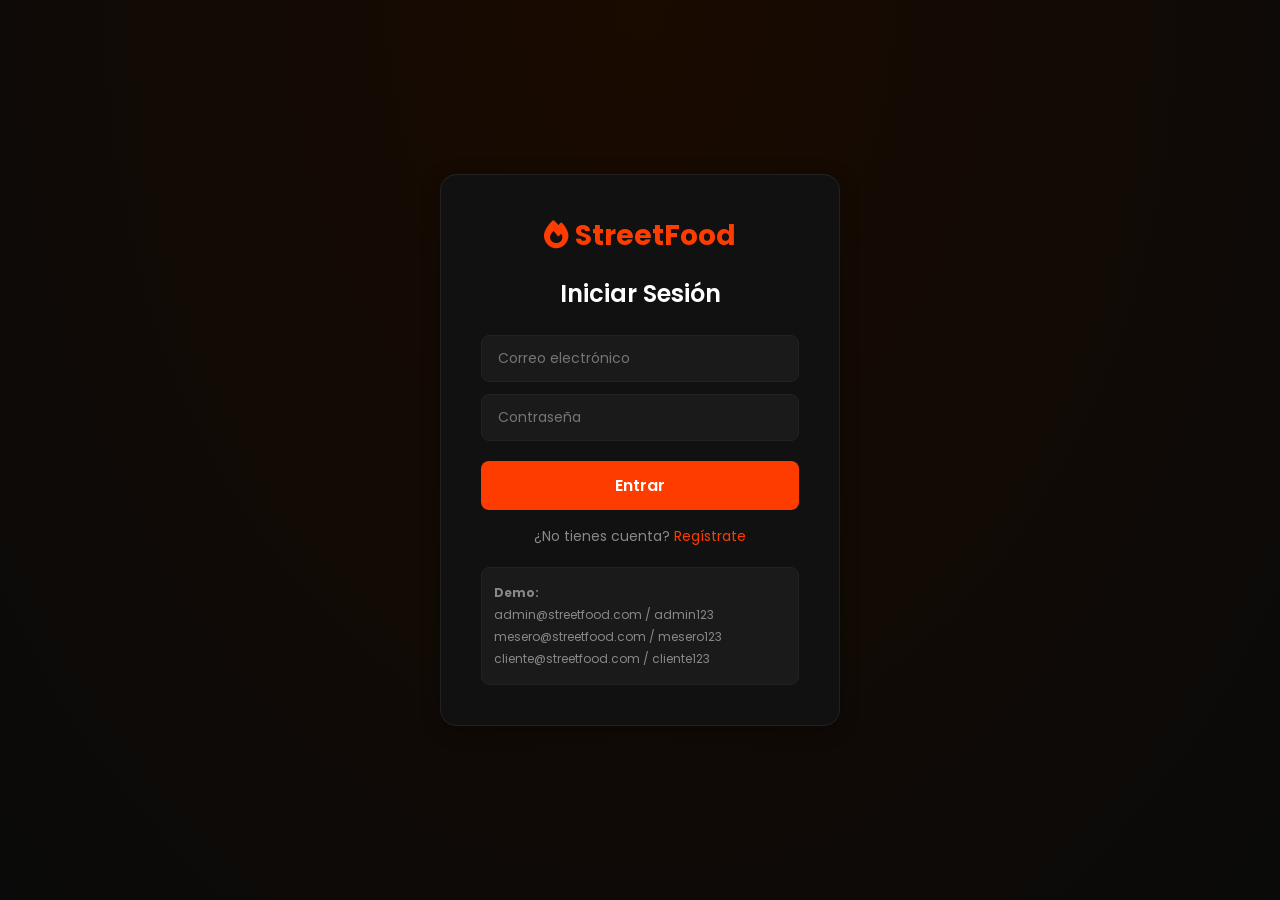
<file: index.html>
<!DOCTYPE html>
<html lang="es">
<head>
  <meta charset="UTF-8" />
  <meta name="viewport" content="width=device-width, initial-scale=1.0"/>
  <title>StreetFood - Gestión Restaurante</title>
  <link href="https://fonts.googleapis.com/css2?family=Poppins:wght@300;400;600;700&display=swap" rel="stylesheet">
  <link href="https://cdnjs.cloudflare.com/ajax/libs/font-awesome/6.5.0/css/all.min.css" rel="stylesheet">
  <link rel="stylesheet" href="css/styles.css">
</head>
<body>

<div id="toast" class="toast"></div>

<!-- ========== LOGIN ========== -->
<section id="view-login" class="view active">
  <div class="auth-container">
    <div class="auth-box">
      <div class="auth-logo"><i class="fa-solid fa-fire"></i> StreetFood</div>
      <h2 id="auth-title">Iniciar Sesión</h2>

      <div id="login-form">
        <input type="email" id="login-email" placeholder="Correo electrónico" autocomplete="email">
        <input type="password" id="login-pass" placeholder="Contraseña" autocomplete="current-password">
        <button onclick="login()">Entrar</button>
        <p class="auth-link">¿No tienes cuenta? <a href="#" onclick="showRegister()">Regístrate</a></p>
      </div>

      <div id="register-form" class="hidden">
        <input type="text" id="reg-nombre" placeholder="Nombre completo">
        <select id="reg-rol">
          <option value="cliente">Cliente</option>
          <option value="mesero">Mesero</option>
          <option value="admin">Administrador</option>
        </select>
        <input type="email" id="reg-email" placeholder="Correo electrónico">
        <input type="password" id="reg-pass" placeholder="Contraseña">
        <input type="password" id="reg-pass2" placeholder="Confirmar contraseña">
        <button onclick="register()">Crear Cuenta</button>
        <p class="auth-link">¿Ya tienes cuenta? <a href="#" onclick="showLogin()">Inicia sesión</a></p>
      </div>

      <div class="auth-demo">
        <p><strong>Demo:</strong></p>
        <p>admin@streetfood.com / admin123</p>
        <p>mesero@streetfood.com / mesero123</p>
        <p>cliente@streetfood.com / cliente123</p>
      </div>
    </div>
  </div>
</section>

<!-- ========== APP ========== -->
<div id="app" class="hidden">
  <aside class="sidebar" id="sidebar">
    <div class="sidebar-header">
      <div class="logo"><i class="fa-solid fa-fire"></i> <span>StreetFood</span></div>
    </div>
    <nav id="sidebar-nav"></nav>
    <div class="sidebar-footer">
      <div class="nav" onclick="logout()"><i class="fa-solid fa-right-from-bracket"></i> <span>Cerrar Sesión</span></div>
    </div>
  </aside>

  <main class="main">
    <header class="header">
      <div class="header-left">
        <button id="toggleSidebar" class="hamburger"><i class="fa-solid fa-bars"></i></button>
        <h1 id="view-title">Menú</h1>
      </div>
      <div class="header-right" id="header-right">
        <span id="user-badge" class="user-badge"></span>
      </div>
    </header>

    <!-- MENU VIEW -->
    <section id="view-menu" class="view active">
      <div class="toolbar">
        <div class="search-box">
          <i class="fa fa-search"></i>
          <input type="text" id="search-input" placeholder="Buscar plato..." oninput="renderMenu()">
        </div>
        <div class="filter-tabs" id="filter-tabs"></div>
      </div>
      <div class="menu-grid" id="menu-grid"></div>
    </section>

    <!-- NEW ORDER VIEW -->
    <section id="view-pedido" class="view hidden">
      <div class="order-layout">
        <div class="order-menu">
          <div class="toolbar compact">
            <div class="search-box">
              <i class="fa fa-search"></i>
              <input type="text" id="order-search" placeholder="Buscar..." oninput="renderOrderMenu()">
            </div>
            <div class="filter-tabs" id="order-filter-tabs"></div>
          </div>
          <div class="menu-grid compact" id="order-menu-grid"></div>
        </div>
        <div class="cart-panel" id="cart-panel">
          <div class="cart-header">
            <h3><i class="fa-solid fa-cart-shopping"></i> Pedido</h3>
            <span class="cart-count" id="cart-count">0</span>
          </div>
          <div class="cart-items" id="cart-items"></div>
          <div class="cart-total">
            <span>Total:</span>
            <span id="cart-total">$0</span>
          </div>
          <div class="cart-form">
            <input type="text" id="order-cliente" placeholder="Nombre del cliente">
            <input type="number" id="order-mesa" placeholder="No. Mesa">
            <button class="btn-primary" onclick="confirmarPedido()">Confirmar Pedido</button>
          </div>
        </div>
      </div>
    </section>

    <!-- ORDERS VIEW -->
    <section id="view-ordenes" class="view hidden">
      <div class="toolbar">
        <h3>Mis Pedidos</h3>
        <div class="filter-tabs" id="order-status-tabs">
          <button class="filter-btn active" data-filter="all" onclick="filtrarPedidos('all')">Todas</button>
          <button class="filter-btn" data-filter="pendiente" onclick="filtrarPedidos('pendiente')">Pendientes</button>
          <button class="filter-btn" data-filter="preparando" onclick="filtrarPedidos('preparando')">Preparando</button>
          <button class="filter-btn" data-filter="listo" onclick="filtrarPedidos('listo')">Listas</button>
          <button class="filter-btn" data-filter="entregado" onclick="filtrarPedidos('entregado')">Entregadas</button>
        </div>
      </div>
      <div class="orders-grid" id="orders-grid"></div>
    </section>

    <!-- RESERVAS VIEW -->
    <section id="view-reservas" class="view hidden">
      <div class="reservas-layout">
        <div class="reservas-form">
          <h3><i class="fa-solid fa-calendar-plus"></i> Nueva Reserva</h3>
          <input type="text" id="res-cliente" placeholder="Nombre del cliente">
          <input type="date" id="res-fecha">
          <input type="time" id="res-hora">
          <input type="number" id="res-personas" placeholder="Número de personas" min="1">
          <button class="btn-primary" onclick="crearReserva()">Reservar</button>
        </div>
        <div class="reservas-list">
          <h3><i class="fa-solid fa-calendar"></i> Mis Reservas</h3>
          <div id="reservas-grid"></div>
        </div>
      </div>
    </section>

    <!-- ADMIN VIEW -->
    <section id="view-admin" class="view hidden">
      <div class="admin-tabs">
        <button class="admin-tab active" onclick="showAdminTab('productos')">Platos</button>
        <button class="admin-tab" onclick="showAdminTab('categorias')">Categorías</button>
      </div>
      <div id="admin-productos" class="admin-panel">
        <div class="admin-header">
          <h3>Gestión de Platos</h3>
          <button class="btn-primary" onclick="showProductForm()">+ Nuevo Plato</button>
        </div>
        <div class="admin-table" id="admin-products-table"></div>
      </div>
      <div id="admin-categorias" class="admin-panel hidden">
        <div class="admin-header">
          <h3>Gestión de Categorías</h3>
          <button class="btn-primary" onclick="showCategoryForm()">+ Nueva Categoría</button>
        </div>
        <div class="admin-table" id="admin-categories-table"></div>
      </div>
    </section>

    <!-- REPORTS VIEW -->
    <section id="view-reportes" class="view hidden">
      <div class="reports-header">
        <h3>Reportes de Ventas</h3>
        <button class="btn-danger" onclick="cerrarCaja()"><i class="fa-solid fa-cash-register"></i> Cerrar Caja</button>
      </div>
      <div class="stats-grid" id="stats-grid"></div>
      <div class="reports-section">
        <h4>Órdenes del Día</h4>
        <div class="admin-table" id="reports-orders-table"></div>
      </div>
    </section>
  </main>
</div>

<!-- ========== MODALS ========== -->
<div id="modal-overlay" class="modal-overlay hidden" onclick="closeModal()"></div>
<div id="modal" class="modal hidden">
  <div class="modal-header">
    <h3 id="modal-title">Título</h3>
    <button class="modal-close" onclick="closeModal()">&times;</button>
  </div>
  <div class="modal-body" id="modal-body"></div>
</div>

<script src="js/script.js"></script>
</body>
</html>
</file>
<file: css/styles.css>
:root {
  --primary: #ff3c00;
  --primary-hover: #e63500;
  --bg: #0a0a0a;
  --bg2: #111;
  --card-bg: #1a1a1a;
  --text: #fff;
  --muted: #888;
  --border: #222;
  --success: #22c55e;
  --warning: #eab308;
  --danger: #ef4444;
  --info: #3b82f6;
  --sidebar-w: 240px;
  --sidebar-collapsed: 70px;
  --radius: 12px;
  --shadow: 0 4px 20px rgba(0,0,0,0.3);
}

* { box-sizing: border-box; }

body {
  margin: 0;
  font-family: 'Poppins', sans-serif;
  background: var(--bg);
  color: var(--text);
  overflow-x: hidden;
}

input, select, button, textarea {
  font-family: inherit;
  outline: none;
}

/* ===== TOAST ===== */
.toast {
  position: fixed; bottom: 20px; right: 20px;
  background: var(--primary); color: #fff;
  padding: 14px 24px; border-radius: var(--radius);
  font-weight: 600; z-index: 9999;
  opacity: 0; transform: translateY(20px) scale(0.95);
  transition: all 0.3s cubic-bezier(0.68, -0.55, 0.27, 1.55);
  pointer-events: none;
}
.toast.show {
  opacity: 1; transform: translateY(0) scale(1);
  pointer-events: auto;
}
.toast.success { background: var(--success); }
.toast.error { background: var(--danger); }
.toast.info { background: var(--info); }

/* ===== AUTH ===== */
.auth-container {
  min-height: 100vh;
  display: flex; align-items: center; justify-content: center;
  background: radial-gradient(ellipse at top, #1a0a00, #0a0a0a);
  padding: 20px;
}
.auth-box {
  background: var(--bg2); border-radius: 16px;
  padding: 40px; width: 100%; max-width: 400px;
  border: 1px solid var(--border);
  box-shadow: var(--shadow);
  animation: fadeUp 0.5s ease;
}
.auth-logo {
  font-size: 28px; font-weight: 700; color: var(--primary);
  text-align: center; margin-bottom: 8px;
}
.auth-box h2 {
  text-align: center; margin-bottom: 24px; font-weight: 600;
}
.auth-box input, .auth-box select {
  width: 100%; padding: 12px 16px; margin-bottom: 12px;
  background: var(--card-bg); border: 1px solid var(--border);
  border-radius: 8px; color: var(--text); font-size: 14px;
  transition: border-color 0.2s;
}
.auth-box input:focus, .auth-box select:focus {
  border-color: var(--primary);
}
.auth-box button {
  width: 100%; padding: 12px; margin-top: 8px;
  background: var(--primary); color: #fff; border: none;
  border-radius: 8px; font-size: 16px; font-weight: 600;
  cursor: pointer; transition: background 0.2s;
}
.auth-box button:hover { background: var(--primary-hover); }
.auth-link { text-align: center; margin-top: 16px; font-size: 14px; color: var(--muted); }
.auth-link a { color: var(--primary); cursor: pointer; text-decoration: none; }
.auth-link a:hover { text-decoration: underline; }
.auth-demo {
  margin-top: 20px; padding: 12px; background: var(--card-bg);
  border-radius: 8px; font-size: 12px; color: var(--muted);
  border: 1px solid var(--border);
}
.auth-demo p { margin: 4px 0; }

/* ===== LAYOUT ===== */
#app {
  display: flex; min-height: 100vh;
}

/* ===== SIDEBAR ===== */
.sidebar {
  width: var(--sidebar-w); background: #000;
  display: flex; flex-direction: column;
  border-right: 1px solid var(--border);
  transition: width 0.3s ease;
  position: fixed; top: 0; left: 0; height: 100vh;
  z-index: 100; overflow: hidden;
}
.sidebar.collapsed { width: var(--sidebar-collapsed); }
.sidebar.collapsed .logo span,
.sidebar.collapsed .nav span,
.sidebar.collapsed .sidebar-footer .nav span { display: none; }
.sidebar.collapsed .sidebar-header button { display: none; }

.sidebar-header {
  display: flex; align-items: center; justify-content: space-between;
  padding: 20px; border-bottom: 1px solid var(--border);
}
.logo { font-size: 20px; font-weight: 700; color: var(--primary); white-space: nowrap; }
.sidebar-header button {
  background: none; border: none; color: var(--text); font-size: 20px; cursor: pointer;
}

#sidebar-nav { flex: 1; padding: 12px; display: flex; flex-direction: column; gap: 4px; }

.nav {
  display: flex; align-items: center; gap: 12px;
  padding: 12px; cursor: pointer; color: var(--muted);
  border-radius: var(--radius); transition: all 0.2s;
  white-space: nowrap; font-size: 14px; user-select: none;
}
.nav:hover { background: rgba(255,60,0,0.1); color: var(--primary); }
.nav.active { background: var(--primary); color: #fff; }
.nav i { width: 20px; text-align: center; font-size: 16px; }
.nav .badge {
  margin-left: auto; background: var(--primary); color: #fff;
  padding: 2px 8px; border-radius: 20px; font-size: 11px;
}

.sidebar-footer {
  padding: 12px; border-top: 1px solid var(--border);
}

/* ===== MAIN ===== */
.main {
  flex: 1; margin-left: var(--sidebar-w);
  transition: margin-left 0.3s ease;
}
.sidebar.collapsed + .main { margin-left: var(--sidebar-collapsed); }

.header {
  display: flex; align-items: center; justify-content: space-between;
  padding: 16px 24px; background: var(--bg2);
  border-bottom: 1px solid var(--border); position: sticky; top: 0; z-index: 50;
}
.header-left { display: flex; align-items: center; gap: 12px; }
.header-left h1 { font-size: 22px; font-weight: 600; margin: 0; }
.hamburger {
  background: none; border: none; color: var(--text);
  font-size: 22px; cursor: pointer; padding: 4px;
  display: flex; align-items: center;
}
.header-right { display: flex; align-items: center; gap: 12px; }
.user-badge {
  padding: 6px 14px; border-radius: 20px; font-size: 13px; font-weight: 600;
  background: var(--card-bg); border: 1px solid var(--border);
}
.user-badge.admin { border-color: var(--danger); color: var(--danger); }
.user-badge.mesero { border-color: var(--warning); color: var(--warning); }
.user-badge.cliente { border-color: var(--info); color: var(--info); }

/* ===== TOOLBAR ===== */
.toolbar {
  display: flex; flex-direction: column; gap: 12px;
  padding: 16px 24px;
}
.toolbar h3 { margin: 0; }
.search-box {
  display: flex; align-items: center; gap: 8px;
  background: var(--card-bg); padding: 10px 14px;
  border-radius: var(--radius); border: 1px solid var(--border);
  max-width: 400px; transition: border-color 0.2s;
}
.search-box:focus-within { border-color: var(--primary); }
.search-box i { color: var(--muted); }
.search-box input {
  background: transparent; border: none; color: var(--text); width: 100%; font-size: 14px;
}

/* ===== FILTER TABS ===== */
.filter-tabs {
  display: flex; gap: 8px; flex-wrap: wrap;
}
.filter-btn {
  padding: 6px 16px; border-radius: 20px; border: 1px solid var(--border);
  background: transparent; color: var(--muted); cursor: pointer;
  font-size: 13px; font-weight: 500; transition: all 0.2s;
}
.filter-btn:hover { border-color: var(--primary); color: var(--primary); }
.filter-btn.active { background: var(--primary); border-color: var(--primary); color: #fff; }

/* ===== MENU GRID ===== */
.menu-grid {
  display: grid;
  grid-template-columns: repeat(auto-fill, minmax(240px, 1fr));
  gap: 20px; padding: 0 24px 24px;
}
.menu-grid.compact {
  grid-template-columns: repeat(auto-fill, minmax(180px, 1fr));
  gap: 12px; padding: 0;
}

.menu-card {
  background: var(--card-bg); border-radius: var(--radius);
  overflow: hidden; border: 1px solid var(--border);
  transition: all 0.3s ease;
  animation: fadeUp 0.4s ease both;
}
.menu-card:hover {
  transform: translateY(-4px);
  box-shadow: 0 8px 25px rgba(255,60,0,0.2);
  border-color: rgba(255,60,0,0.3);
}
.menu-card img {
  width: 100%; height: 150px; object-fit: cover;
  transition: transform 0.3s;
}
.menu-card:hover img { transform: scale(1.05); }
.menu-card-body { padding: 12px 14px; }
.menu-card-body h4 { margin: 0 0 4px; font-size: 15px; }
.menu-card-body .desc { font-size: 12px; color: var(--muted); margin: 0 0 8px; line-height: 1.4; }
.menu-card-body .precio {
  font-size: 18px; font-weight: 700; color: var(--primary); margin-bottom: 10px;
}
.menu-card-body .cat-badge {
  display: inline-block; padding: 2px 10px; border-radius: 12px;
  font-size: 11px; background: rgba(255,60,0,0.1); color: var(--primary);
  margin-bottom: 8px;
}
.menu-card-body button {
  width: 100%; padding: 10px; border: none; border-radius: 8px;
  background: var(--primary); color: #fff; font-weight: 600;
  cursor: pointer; transition: all 0.2s; font-size: 13px;
}
.menu-card-body button:hover { background: var(--primary-hover); }
.menu-card-body button.added { background: var(--success); }

/* ===== ORDER LAYOUT ===== */
.order-layout {
  display: flex; gap: 20px; padding: 16px 24px;
  height: calc(100vh - 80px);
}
.order-menu {
  flex: 1; overflow-y: auto; padding-right: 8px;
}
.order-menu::-webkit-scrollbar { width: 4px; }
.order-menu::-webkit-scrollbar-thumb { background: var(--border); border-radius: 4px; }

/* ===== CART ===== */
.cart-panel {
  width: 320px; min-width: 320px;
  background: var(--bg2); border: 1px solid var(--border);
  border-radius: var(--radius); display: flex; flex-direction: column;
  animation: slideIn 0.3s ease;
}
.cart-header {
  display: flex; align-items: center; justify-content: space-between;
  padding: 16px; border-bottom: 1px solid var(--border);
}
.cart-header h3 { margin: 0; font-size: 16px; }
.cart-count {
  background: var(--primary); color: #fff; padding: 2px 10px;
  border-radius: 20px; font-size: 12px; font-weight: 600;
}
.cart-items {
  flex: 1; overflow-y: auto; padding: 12px 16px;
}
.cart-items::-webkit-scrollbar { width: 4px; }
.cart-items::-webkit-scrollbar-thumb { background: var(--border); border-radius: 4px; }
.cart-item {
  display: flex; align-items: center; gap: 8px;
  padding: 8px 0; border-bottom: 1px solid var(--border);
  animation: fadeUp 0.2s ease;
}
.cart-item:last-child { border-bottom: none; }
.cart-item-info { flex: 1; }
.cart-item-info .name { font-size: 13px; font-weight: 500; }
.cart-item-info .price { font-size: 12px; color: var(--primary); }
.cart-item-qty {
  display: flex; align-items: center; gap: 4px;
}
.cart-item-qty button {
  width: 26px; height: 26px; border-radius: 50%; border: 1px solid var(--border);
  background: var(--card-bg); color: var(--text); cursor: pointer;
  display: flex; align-items: center; justify-content: center;
  font-size: 14px; transition: all 0.2s;
}
.cart-item-qty button:hover { border-color: var(--primary); color: var(--primary); }
.cart-item-qty span { width: 24px; text-align: center; font-size: 13px; }
.cart-item-remove {
  background: none; border: none; color: var(--danger); cursor: pointer;
  font-size: 14px; padding: 4px; opacity: 0.6; transition: opacity 0.2s;
}
.cart-item-remove:hover { opacity: 1; }

.cart-empty {
  text-align: center; color: var(--muted); padding: 40px 0; font-size: 14px;
}

.cart-total {
  display: flex; justify-content: space-between;
  padding: 16px; border-top: 1px solid var(--border);
  font-size: 18px; font-weight: 700;
}
.cart-total span:last-child { color: var(--primary); }

.cart-form {
  padding: 0 16px 16px; display: flex; flex-direction: column; gap: 8px;
}
.cart-form input {
  padding: 10px 14px; background: var(--card-bg); border: 1px solid var(--border);
  border-radius: 8px; color: var(--text); font-size: 13px;
  transition: border-color 0.2s;
}
.cart-form input:focus { border-color: var(--primary); }

/* ===== ORDERS GRID ===== */
.orders-grid {
  display: grid; grid-template-columns: repeat(auto-fill, minmax(280px, 1fr));
  gap: 16px; padding: 0 24px 24px;
}
.order-card {
  background: var(--card-bg); border: 1px solid var(--border);
  border-radius: var(--radius); padding: 16px;
  animation: fadeUp 0.3s ease;
}
.order-card .order-header {
  display: flex; justify-content: space-between; align-items: flex-start; margin-bottom: 12px;
}
.order-card .order-header h4 { margin: 0; font-size: 15px; }
.order-card .order-cliente { font-size: 13px; color: var(--muted); margin: 2px 0 0; }
.order-card .order-items { font-size: 13px; color: var(--muted); margin: 8px 0; }
.order-card .order-items ul { margin: 4px 0; padding-left: 16px; }
.order-card .order-items li { margin: 2px 0; }
.order-card .order-total { font-size: 18px; font-weight: 700; color: var(--primary); }
.order-card .order-footer {
  display: flex; justify-content: space-between; align-items: center;
  margin-top: 12px; padding-top: 12px; border-top: 1px solid var(--border);
}
.order-card .order-date { font-size: 11px; color: var(--muted); }

.status-badge {
  display: inline-block; padding: 4px 12px; border-radius: 20px;
  font-size: 11px; font-weight: 600;
}
.status-badge.pendiente { background: rgba(234,179,8,0.15); color: var(--warning); }
.status-badge.preparando { background: rgba(59,130,246,0.15); color: var(--info); }
.status-badge.listo { background: rgba(34,197,94,0.15); color: var(--success); }
.status-badge.entregado { background: rgba(136,136,136,0.15); color: var(--muted); }

.status-actions { display: flex; gap: 6px; }
.status-actions button {
  padding: 4px 10px; border-radius: 6px; border: none; font-size: 11px;
  font-weight: 600; cursor: pointer; transition: all 0.2s;
}
.status-actions .btn-prep { background: var(--info); color: #fff; }
.status-actions .btn-prep:hover { background: #2563eb; }
.status-actions .btn-ready { background: var(--success); color: #fff; }
.status-actions .btn-ready:hover { background: #16a34a; }
.status-actions .btn-done { background: var(--muted); color: #fff; }
.status-actions .btn-done:hover { background: #666; }

/* ===== RESERVAS ===== */
.reservas-layout {
  display: grid; grid-template-columns: 360px 1fr; gap: 24px;
  padding: 16px 24px;
}
.reservas-form, .reservas-list {
  background: var(--card-bg); border: 1px solid var(--border);
  border-radius: var(--radius); padding: 20px;
}
.reservas-form h3, .reservas-list h3 { margin: 0 0 16px; font-size: 16px; }
.reservas-form input {
  width: 100%; padding: 10px 14px; margin-bottom: 10px;
  background: var(--bg2); border: 1px solid var(--border);
  border-radius: 8px; color: var(--text); font-size: 13px;
  transition: border-color 0.2s;
}
.reservas-form input:focus { border-color: var(--primary); }

.reserva-card {
  display: flex; justify-content: space-between; align-items: center;
  padding: 12px; border-bottom: 1px solid var(--border);
  animation: fadeUp 0.2s ease;
}
.reserva-card:last-child { border-bottom: none; }
.reserva-info .name { font-weight: 600; font-size: 14px; }
.reserva-info .detail { font-size: 12px; color: var(--muted); margin-top: 2px; }
.reserva-card .btn-danger-small {
  padding: 4px 12px; border-radius: 6px; border: none;
  background: var(--danger); color: #fff; font-size: 11px; cursor: pointer;
  transition: background 0.2s;
}
.reserva-card .btn-danger-small:hover { background: #dc2626; }

/* ===== ADMIN ===== */
.admin-tabs {
  display: flex; gap: 0; padding: 16px 24px 0;
  border-bottom: 1px solid var(--border);
}
.admin-tab {
  padding: 10px 24px; border: none; background: transparent;
  color: var(--muted); font-weight: 600; font-size: 14px;
  cursor: pointer; border-bottom: 2px solid transparent;
  transition: all 0.2s;
}
.admin-tab:hover { color: var(--text); }
.admin-tab.active { color: var(--primary); border-bottom-color: var(--primary); }

.admin-panel { padding: 16px 24px; }
.admin-header {
  display: flex; justify-content: space-between; align-items: center; margin-bottom: 16px;
}
.admin-header h3 { margin: 0; }

.admin-table {
  background: var(--card-bg); border: 1px solid var(--border);
  border-radius: var(--radius); overflow: hidden;
}
.admin-table table { width: 100%; border-collapse: collapse; }
.admin-table th {
  text-align: left; padding: 12px 16px; font-size: 12px; font-weight: 600;
  color: var(--muted); text-transform: uppercase; letter-spacing: 0.5px;
  background: var(--bg2); border-bottom: 1px solid var(--border);
}
.admin-table td {
  padding: 12px 16px; font-size: 13px; border-bottom: 1px solid var(--border);
  vertical-align: middle;
}
.admin-table tr:last-child td { border-bottom: none; }
.admin-table .table-img {
  width: 48px; height: 48px; border-radius: 8px; object-fit: cover;
}
.admin-table .actions { display: flex; gap: 8px; }
.admin-table .actions button {
  padding: 6px 12px; border-radius: 6px; border: none; font-size: 12px;
  font-weight: 600; cursor: pointer; transition: all 0.2s;
}
.admin-table .btn-edit { background: var(--info); color: #fff; }
.admin-table .btn-edit:hover { background: #2563eb; }
.admin-table .btn-del { background: var(--danger); color: #fff; }
.admin-table .btn-del:hover { background: #dc2626; }

/* ===== MODAL ===== */
.modal-overlay {
  position: fixed; inset: 0; background: rgba(0,0,0,0.7);
  z-index: 1000; animation: fadeIn 0.2s ease;
}
.modal {
  position: fixed; top: 50%; left: 50%; transform: translate(-50%, -50%);
  background: var(--bg2); border: 1px solid var(--border);
  border-radius: 16px; width: 90%; max-width: 480px; max-height: 90vh;
  overflow-y: auto; z-index: 1001; box-shadow: var(--shadow);
  animation: modalIn 0.3s ease;
}
.modal-header {
  display: flex; justify-content: space-between; align-items: center;
  padding: 20px; border-bottom: 1px solid var(--border);
}
.modal-header h3 { margin: 0; font-size: 18px; }
.modal-close {
  background: none; border: none; color: var(--muted); font-size: 28px;
  cursor: pointer; transition: color 0.2s;
}
.modal-close:hover { color: var(--text); }
.modal-body { padding: 20px; }
.modal-body input, .modal-body select, .modal-body textarea {
  width: 100%; padding: 10px 14px; margin-bottom: 12px;
  background: var(--card-bg); border: 1px solid var(--border);
  border-radius: 8px; color: var(--text); font-size: 13px;
  transition: border-color 0.2s;
}
.modal-body input:focus, .modal-body select:focus, .modal-body textarea:focus {
  border-color: var(--primary);
}
.modal-body textarea { resize: vertical; min-height: 60px; }
.modal-body .btn-primary { width: 100%; }

/* ===== REPORTS ===== */
.reports-header {
  display: flex; justify-content: space-between; align-items: center;
  padding: 16px 24px;
}
.reports-header h3 { margin: 0; }

.stats-grid {
  display: grid; grid-template-columns: repeat(auto-fit, minmax(180px, 1fr));
  gap: 16px; padding: 0 24px 24px;
}
.stat-card {
  background: var(--card-bg); border: 1px solid var(--border);
  border-radius: var(--radius); padding: 20px; text-align: center;
  border-left: 3px solid var(--primary);
}
.stat-card .stat-icon { font-size: 24px; color: var(--primary); margin-bottom: 8px; }
.stat-card .stat-value { font-size: 28px; font-weight: 700; color: var(--primary); }
.stat-card .stat-label { font-size: 13px; color: var(--muted); margin-top: 4px; }

.reports-section {
  padding: 0 24px 24px;
}
.reports-section h4 { margin: 0 0 12px; }

/* ===== BUTTONS ===== */
.btn-primary {
  padding: 10px 20px; background: var(--primary); color: #fff; border: none;
  border-radius: 8px; font-weight: 600; font-size: 13px; cursor: pointer;
  transition: background 0.2s;
}
.btn-primary:hover { background: var(--primary-hover); }

.btn-danger {
  padding: 10px 20px; background: var(--danger); color: #fff; border: none;
  border-radius: 8px; font-weight: 600; font-size: 13px; cursor: pointer;
  transition: background 0.2s;
}
.btn-danger:hover { background: #dc2626; }

/* ===== UTILITIES ===== */
.hidden { display: none !important; }

/* ===== ANIMATIONS ===== */
@keyframes fadeUp {
  from { opacity: 0; transform: translateY(16px); }
  to { opacity: 1; transform: translateY(0); }
}
@keyframes fadeIn {
  from { opacity: 0; }
  to { opacity: 1; }
}
@keyframes slideIn {
  from { opacity: 0; transform: translateX(20px); }
  to { opacity: 1; transform: translateX(0); }
}
@keyframes modalIn {
  from { opacity: 0; transform: translate(-50%, -50%) scale(0.9); }
  to { opacity: 1; transform: translate(-50%, -50%) scale(1); }
}

/* ===== RESPONSIVE ===== */
@media (max-width: 900px) {
  .order-layout { flex-direction: column; height: auto; }
  .cart-panel { width: 100%; min-width: unset; }
  .reservas-layout { grid-template-columns: 1fr; }
  .sidebar { width: var(--sidebar-collapsed); }
  .sidebar .logo span, .sidebar .nav span, .sidebar .sidebar-footer .nav span { display: none; }
  .main { margin-left: var(--sidebar-collapsed); }
}

@media (max-width: 600px) {
  .sidebar { width: 0; border: none; }
  .sidebar.open { width: var(--sidebar-w); }
  .main { margin-left: 0; }

  .header { padding: 12px 16px; }
  .header-left h1 { font-size: 18px; }
  .menu-grid { grid-template-columns: repeat(auto-fill, minmax(160px, 1fr)); gap: 12px; padding: 0 16px 16px; }
  .menu-grid.compact { grid-template-columns: repeat(auto-fill, minmax(140px, 1fr)); }
  .stats-grid { grid-template-columns: 1fr 1fr; }
  .orders-grid { grid-template-columns: 1fr; padding: 0 16px 16px; }
  .order-layout { padding: 12px 16px; }
  .toolbar { padding: 12px 16px; }
  .admin-panel { padding: 12px 16px; }
  .reports-header { padding: 12px 16px; flex-direction: column; gap: 12px; }
  .admin-table { font-size: 12px; }
  .admin-table th, .admin-table td { padding: 8px 10px; }
  .auth-box { padding: 24px; }
}
</file>
